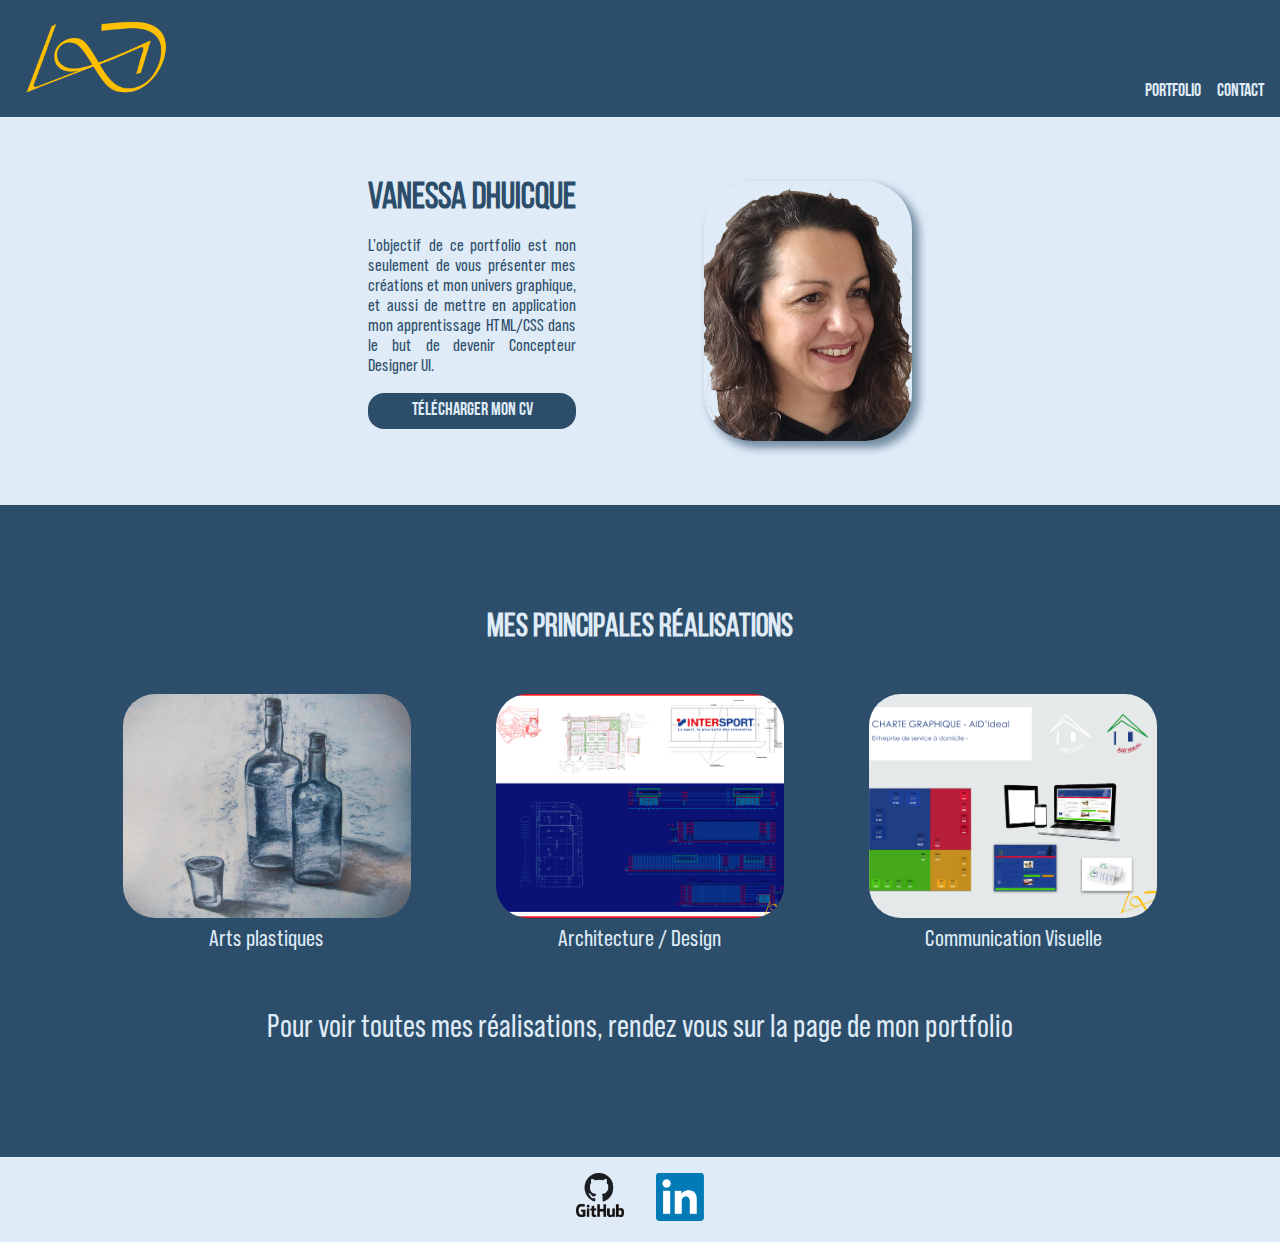
<file: index.html>
<!DOCTYPE html>
<html lang="fr">
<head>
    <meta charset="UTF-8">
    <meta http-equiv="X-UA-Compatible" content="IE=edge">
    <meta name="viewport" content="width=device-width, initial-scale=1.0">
    <link rel="stylesheet" href="css/styles.css">
    <title>Vanessa Dhuicque | Accueil</title>
</head>
<body>
    <nav class="flex-container-nav">
        <a href="index.html">
            <img src="images/logo-vd-infini.png" id="logo-vd-infini" alt="logo">   
        </a>
        <div class = "liens flex-container">
            <a href="pages/portfolio.html" class ="lien">portfolio</a>
            <a href="mailto:vf.dhuicque@outlook.fr" class="lien">contact</a>
        </div>
    </nav>
    <header class="flex-container-header">
        <div class="flex-container-intro">
            <h1>vanessa dhuicque</h1>
            <p>L'objectif de ce portfolio est non seulement de vous présenter mes créations et mon univers graphique, et aussi de mettre en application mon apprentissage HTML/CSS dans le but de devenir Concepteur Designer UI.</p>
            <a href="documents/CV.jpg" class="bouton" download="documents/CV.jpg">télécharger mon cv</a>
        </div>
        <img src="images/photo-moi.png" id="photo-moi" alt="photo de Vanessa">
    </header>   
    <main>
        <h2>Mes principales réalisations</h2>
        <div class="projets">
            <figure class="flex-container-main">
                <a href="pages/portfolio.html#arts-plastiques">
                    <img src="projets/naturemorte_fusain1.jpg" alt="Image de projet" class="card">
                </a>
                <figcaption>Arts plastiques</figcaption>
            </figure>
            <figure class="flex-container-main">
                <a href="pages/portfolio.html#architecture-design">
                    <img src="projets/projetamenagement_intersport.jpg" alt="Image de projet" class="card">
                </a>
                <figcaption>Architecture / Design</figcaption>
            </figure>
            <figure class="flex-container-main">
                <a href="pages/portfolio.html#communication-visuelle">
                    <img src="projets/logo_ambiance_aid'ideal.jpg" alt="Image de projet" class="card">
                </a> 
                <figcaption>Communication Visuelle</figcaption>
            </figure>
        </div>
        <p class="calltoaction">Pour voir toutes mes réalisations, rendez vous sur la page de mon <a href="pages/portfolio.html">portfolio</a></p>
    </main>
    <footer>
        <a href="https://github.com/VanessaDhuicque/portfolio.git">
            <img src="images/GitHub-LogoPNG2.png" alt="Logo github" class="logo">
        </a>
        <a href="https://www.linkedin.com/in/vanessa-basini-3b6b54a7/">
            <img src="images/Linkedin-LogoPNG1.png" alt="Logo linkedin" class="logo">
        </a>
    </footer>
</body>
</html>
</file>
<file: css/styles.css>
body, h1{
    margin:0;
    padding:0;
}
body{
    color:#DFEBF7;
    background-color: #2D4E6B;
    font-size: large;
    text-align: justify;
}
a{
    text-decoration: none;
    color:#DFEBF7;
}
main{
    font-family:'BebasNeuePro-Regular';
    padding: 5rem;
    min-height: 12rem;
}

img{
    object-fit: cover;
}
footer, h1, h2{
    font-family:'BebasNeue Regular';
}
nav, header{
    font-family:'BebasNeue Bold';
}
header, footer{
    background-color: #DFEBF7;
    color: #2D4E6B;
}
header p{
    font-family: 'BebasNeuePro-Regular';
}

footer{
    display: flex;
    justify-content: center;
}

h2{
    text-align: center;
    font-size: xx-large;
}

.bouton{
    border:2px solid #2D4E6B;
    border-radius: 1rem;
    background-color: #2D4E6B;
    color:#DFEBF7;
    text-align: center;
    height: 2rem;
    line-height: 2rem;
}
.flex-container-intro{
    display:flex;
    flex-direction: column;
    justify-content: start;
}
.flex-container-header{
    display:flex;
    justify-content:center;
}
.flex-container-nav{
    display: flex;
    justify-content: space-between;
}

.flex-container-main{
    display: flex;
    flex-direction: column;
    justify-content: center;
    align-items: center;
}
.liens{
    padding: 1rem 0;
    align-self: self-end;
    display: flex;
    justify-content: end;
}
.lien{
    margin-right: 1rem;
}

.logo{
    width: 3rem;
    margin: 1rem;
}

.projets{
    display: flex;
    flex-wrap: wrap;
    justify-content: space-around;
    font-size: x-large;
}
.card{
    border-radius: 2rem;
    max-width: 18rem;
    height: 14rem;
}

.calltoaction{
    text-align: center;
    font-size: xx-large;
}

#logo-vd-infini{
    align-self: center;
    height: 5rem;
    padding: 1rem;
}
#photo-moi, .flex-container-intro{
    width: 13rem;
    margin: 4rem;
}
#photo-moi{
    border-radius: 3rem;
    box-shadow: 6px 6px 9px 1px #2D4E6B99;
}

@font-face {
    font-family: 'BebasNeuePro-Regular';
    src: url('../fonts/BebasNeuePro-Regular.ttf');
}
@font-face {
    font-family: 'BebasNeue Bold';
    src: url('../fonts/BebasNeue\ Bold.ttf');
}
@font-face {
    font-family: 'BebasNeue Book';
    src: url('../fonts/BebasNeue\ Book.ttf');
}
@font-face {
    font-family: 'BebasNeue Light';
    src: url('../fonts/BebasNeue\ Light.ttf');
}
@font-face {
    font-family: 'BebasNeue Regular';
    src: url('../fonts/BebasNeue\ Regular.ttf');
}
@font-face {
    font-family: 'BebasNeue Thin';
    src: url('../fonts/BebasNeue\ Thin.ttf');
}
</file>
